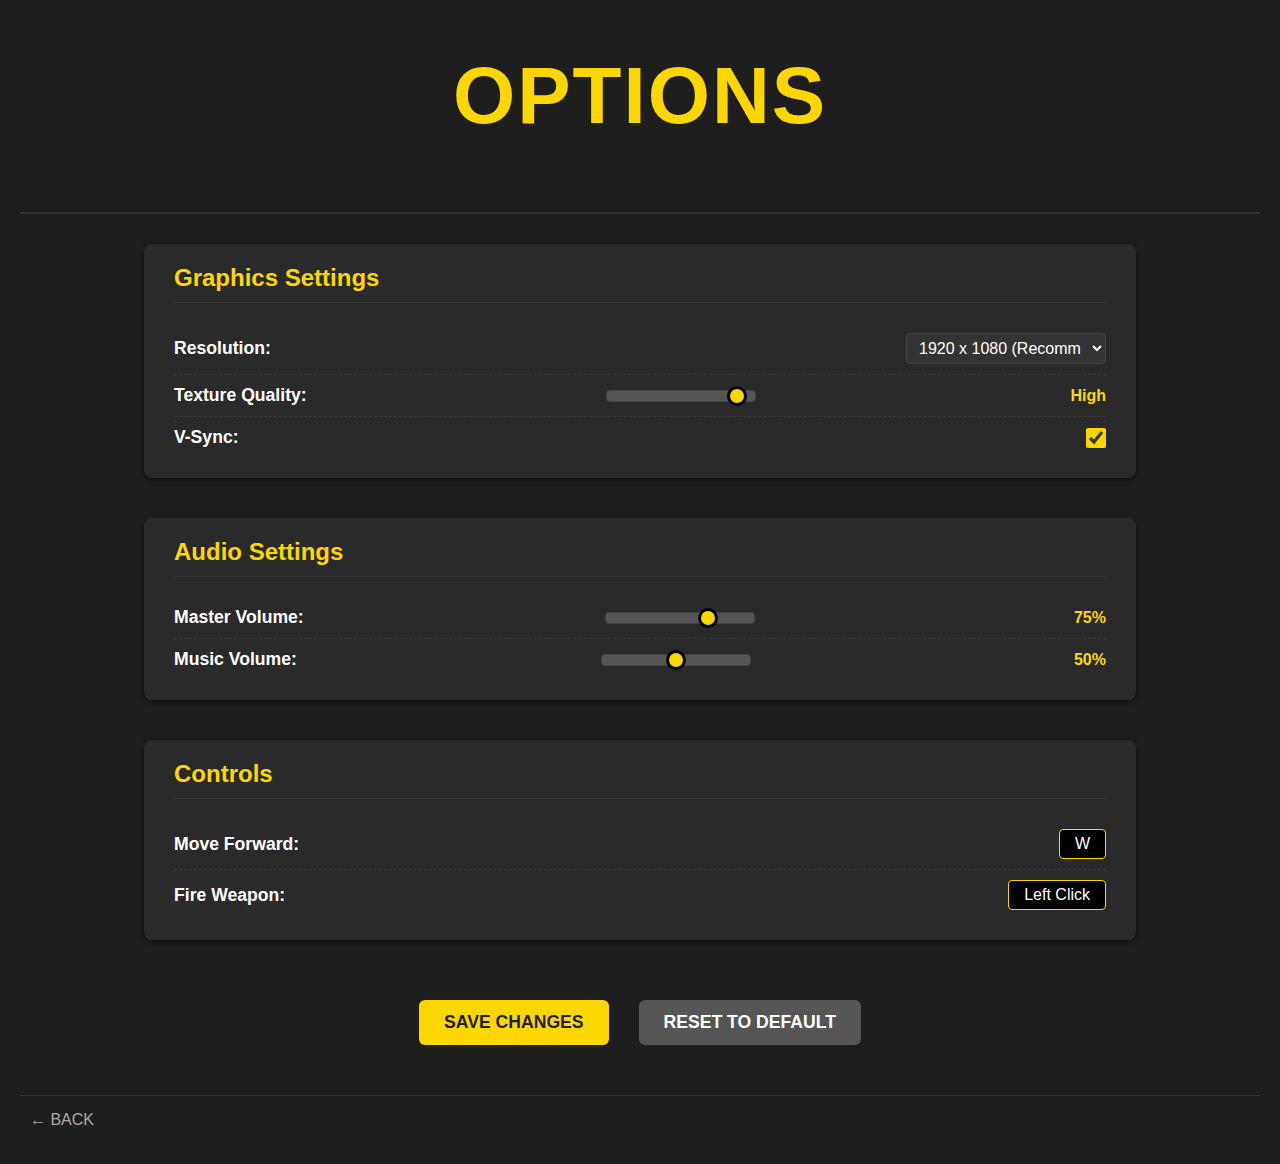
<file: options.html>
<!DOCTYPE html>
<html lang="en">
<head>
    <meta charset="UTF-8">
    <meta name="viewport" content="width=device-width, initial-scale=1.0">
    <title>Game Options</title>
    <link rel="stylesheet" href="styles.css"> 
</head>
<body>

    <div class="app-container">
        
        <header class="options-header">
            <h1 class="main-title">OPTIONS</h1>
        </header>

        <main class="options-settings-main">
            
            <section class="settings-group graphics-settings">
                <h2>Graphics Settings</h2>
                
                <div class="setting-item">
                    <label for="resolution-select" class="setting-label">Resolution:</label>
                    <select id="resolution-select" class="setting-control">
                        <option value="1920x1080">1920 x 1080 (Recommended)</option>
                        <option value="1280x720">1280 x 720</option>
                    </select>
                </div>

                <div class="setting-item">
                    <label for="texture-quality" class="setting-label">Texture Quality:</label>
                    <input type="range" id="texture-quality" min="1" max="3" value="3" step="1" class="setting-control slider">
                    <span class="slider-value">High</span>
                </div>

                <div class="setting-item">
                    <label for="v-sync" class="setting-label">V-Sync:</label>
                    <input type="checkbox" id="v-sync" class="setting-control checkbox" checked>
                </div>
            </section>

            <section class="settings-group audio-settings">
                <h2>Audio Settings</h2>
                
                <div class="setting-item">
                    <label for="master-volume" class="setting-label">Master Volume:</label>
                    <input type="range" id="master-volume" min="0" max="100" value="75" step="1" class="setting-control slider">
                    <span class="slider-value volume-value">75%</span>
                </div>

                <div class="setting-item">
                    <label for="music-volume" class="setting-label">Music Volume:</label>
                    <input type="range" id="music-volume" min="0" max="100" value="50" step="1" class="setting-control slider">
                    <span class="slider-value volume-value">50%</span>
                </div>
            </section>

            <section class="settings-group controls-settings">
                <h2>Controls</h2>
                
                <div class="setting-item">
                    <label for="move-forward" class="setting-label">Move Forward:</label>
                    <span class="setting-control keybind-display">W</span>
                </div>
                
                <div class="setting-item">
                    <label for="fire-weapon" class="setting-label">Fire Weapon:</label>
                    <span class="setting-control keybind-display">Left Click</span>
                </div>
            </section>

            <div class="options-actions">
                <button class="action-button save-btn" id="save-options-btn">SAVE CHANGES</button>
                <button class="action-button reset-btn" id="reset-options-btn">RESET TO DEFAULT</button>
            </div>

        </main>
        
        <footer class="bottom-back-nav">
            <a href="index.html" class="back-link" id="back-to-menu-btn">
                &leftarrow; BACK
            </a>
        </footer>

    </div>

</body>
</html>
</file>
<file: styles.css>
/* GLOBAL RESETS AND FONT */
:root {
    /* Color Palette */
    --color-dark-bg: #1e1e1e; /* Dark background */
    --color-primary-text: #ffffff; /* White text for contrast */
    --color-accent-gold: #FFD700; /* Gold for titles and accents */
    --color-secondary-gray: #aaaaaa; /* Lighter text for labels */
    --color-divider: #333333; /* Darker line for separation */
    
    /* Font Placeholder (Use a strong, modern font from Google Fonts like 'Roboto Condensed' or 'Inter') */
    --font-primary: 'Arial Black', sans-serif;
    --font-secondary: 'Arial', sans-serif;
}

* {
    margin: 0;
    padding: 0;
    box-sizing: border-box;
}

body {
    background-color: var(--color-dark-bg);
    color: var(--color-primary-text);
    font-family: var(--font-secondary);
    /* Set a height for demonstration, as this is a full-screen app design */
    min-height: 100vh;
    display: flex; /* Helps center the app-container if needed */
    justify-content: center;
}

/* APP CONTAINER - Simulates the bounds of your desktop/app frame */
.app-container {
    width: 100%;
    max-width: 1440px; /* Assuming a common desktop resolution */
    padding: 20px;
    display: flex;
    flex-direction: column;
    min-height: 100vh;
}

/* -------------------- MAIN LAYOUT (Flexbox for Two Columns) -------------------- */
.friends-main-layout {
    flex-grow: 1; /* Allows the content to fill the remaining space */
    display: flex;
    gap: 50px; /* Space between the left and right panels */
    padding-bottom: 50px; /* Space above the footer */
}

/* LEFT COLUMN: NAVIGATION */
.left-menu-panel {
    width: 40%; /* Takes up 40% of the main space */
    padding-top: 50px;
}

.main-title {
    font-size: 5em; /* Large size for FRIENDS */
    color: var(--color-accent-gold);
    font-family: var(--font-primary);
    margin-bottom: 40px;
    letter-spacing: 2px;
}

.primary-nav-links {
    display: flex;
    flex-direction: column;
    gap: 25px; /* Space between menu links */
}

.nav-link {
    color: var(--color-primary-text);
    font-size: 1.8em;
    font-family: var(--font-primary);
    text-decoration: none;
    transition: color 0.2s;
    width: fit-content; /* Only takes up space needed by text */
}

.nav-link:hover {
    color: var(--color-accent-gold);
    text-decoration: underline;
    cursor: pointer;
}

/* -------------------- RIGHT COLUMN: STATUS PANEL -------------------- */
.right-status-panel {
    width: 60%; /* Takes up 60% of the main space */
    padding-top: 50px;
    border-left: 1px solid var(--color-divider); /* Visual separator */
    padding-left: 50px;
}

/* Current User Status Widget */
.current-user-status {
    background-color: #2a2a2a;
    padding: 15px;
    border-radius: 5px;
    margin-bottom: 30px;
}

.status-indicator {
    color: var(--color-secondary-gray);
    font-size: 0.9em;
    margin-bottom: 10px;
}

.user-profile-widget {
    display: flex;
    align-items: center;
    gap: 15px;
}

.profile-avatar {
    width: 50px;
    height: 50px;
    border-radius: 50%; /* Makes the image circular */
    border: 2px solid var(--color-accent-gold);
}

.username {
    font-size: 1.2em;
    font-weight: bold;
}

.user-activity {
    color: #00ff00; /* Placeholder for 'Playing' indicator */
    font-size: 0.9em;
    margin-left: auto; /* Pushes the activity to the far right */
}

/* Friend Status Lists (Online/Offline) */
.friend-status-list h2 {
    color: var(--color-secondary-gray);
    font-size: 1.1em;
    margin-top: 25px;
    margin-bottom: 10px;
    padding-bottom: 5px;
    border-bottom: 1px solid var(--color-secondary-gray);
}

/* -------------------- BOTTOM NAVIGATION (FOOTER) -------------------- */
.bottom-back-nav {
    border-top: 1px solid var(--color-divider);
    padding: 15px 0;
    text-align: left;
}

.back-link {
    color: var(--color-secondary-gray);
    text-decoration: none;
    font-size: 1em;
    padding: 5px 10px;
    transition: color 0.2s;
}

.back-link:hover {
    color: var(--color-primary-text);
}

/* -------------------- FRIEND LIST HEADER (Title and Search) -------------------- */

.friend-list-header {
    /* Uses Flexbox to put the H1 and the Search Widget side-by-side */
    display: flex;
    justify-content: space-between;
    align-items: center;
    padding: 30px 0;
    border-bottom: 2px solid var(--color-divider);
    margin-bottom: 20px;
}

/* Ensure the main title is the large gold text */
.friend-list-header .main-title {
    /* Reuses the style from the main menu */
    font-size: 3.5em; 
    margin: 0;
}

/* Search Widget Styling */
.search-widget {
    display: flex;
    align-items: center;
    background-color: #333333; /* Darker background for the input area */
    border-radius: 5px;
    overflow: hidden;
    padding: 5px;
}

.search-input {
    background: none;
    border: none;
    color: var(--color-primary-text);
    padding: 8px 10px;
    font-size: 1em;
    width: 300px; /* Set a fixed width for the search bar */
    outline: none; /* Removes the blue glow when clicked */
}

.search-input::placeholder {
    color: var(--color-secondary-gray);
}

.search-button {
    background-color: var(--color-accent-gold);
    color: var(--color-dark-bg);
    border: none;
    padding: 8px 15px;
    font-size: 1.1em;
    cursor: pointer;
    transition: background-color 0.2s;
}

.search-button:hover {
    background-color: #ffd100; /* Slightly lighter gold on hover */
}


/* -------------------- FRIEND LISTS LAYOUT -------------------- */

.friend-lists-main {
    /* Uses Flexbox to arrange the Online and Offline sections side-by-side */
    display: flex;
    gap: 40px; 
    flex-wrap: wrap; /* Allows sections to wrap if the screen is too small */
    flex-grow: 1;
}

.friend-list {
    /* Each list section (Online/Offline) takes half the available width */
    width: calc(50% - 20px); 
    min-width: 300px; /* Ensures it doesn't get too narrow */
}

.friend-list h2 {
    color: var(--color-secondary-gray);
    font-size: 1.2em;
    border-bottom: 1px solid var(--color-divider);
    padding-bottom: 8px;
    margin-bottom: 15px;
}

.list-container {
    display: flex;
    flex-direction: column;
    gap: 5px; /* Space between each player row */
}


/* -------------------- PLAYER ROW TEMPLATE STYLING -------------------- */

.friend-row {
    /* Makes the row an even Flex container */
    display: flex;
    justify-content: space-between;
    align-items: center;
    background-color: #2a2a2a;
    padding: 10px 15px;
    border-radius: 4px;
    transition: background-color 0.2s;
}

.friend-row:hover {
    background-color: #383838; /* Slightly lighter row on hover */
}

.friend-info {
    /* Grouping the avatar and name */
    display: flex;
    align-items: center;
    gap: 10px;
    width: 40%; /* Ensures the name doesn't take up too much space */
}

.friend-avatar {
    width: 40px;
    height: 40px;
    border-radius: 50%;
    border: 2px solid var(--color-accent-gold); /* Gold border for emphasis */
}

.friend-name {
    font-weight: bold;
    font-size: 1.1em;
}

.friend-status {
    font-size: 0.9em;
    width: 30%; /* Gives status a fixed column width */
    text-align: right;
}

.status-online {
    color: #00ff00; /* Green for online status */
}

.status-offline {
    color: var(--color-secondary-gray); /* Gray for offline status */
}

.message-button {
    background-color: var(--color-divider);
    color: var(--color-primary-text);
    border: none;
    padding: 5px 10px;
    border-radius: 4px;
    cursor: pointer;
    font-size: 1em;
}

.message-button:hover {
    background-color: #555555;
}

/* -------------------- PLAYER SEARCH HEADER -------------------- */

.player-search-header {
    /* Centering the search bar below the title */
    display: flex;
    flex-direction: column;
    align-items: center;
    padding: 30px 0 40px;
    border-bottom: 2px solid var(--color-divider);
    margin-bottom: 20px;
}

.player-search-header .main-title {
    /* Reuses the large, gold title style */
    font-size: 3.5em; 
    margin-bottom: 30px;
}

/* -------------------- LARGE SEARCH WIDGET -------------------- */

.search-widget-large {
    display: flex;
    background-color: #333333; /* Darker background for the input area */
    border-radius: 8px;
    overflow: hidden;
    width: 60%; /* Make the search bar wide and prominent */
    min-width: 400px;
    box-shadow: 0 4px 10px rgba(0, 0, 0, 0.5);
}

.search-input-main {
    background: none;
    border: none;
    color: var(--color-primary-text);
    padding: 15px 20px;
    font-size: 1.1em;
    flex-grow: 1; /* Allows the input to take up all available space */
    outline: none; 
}

.search-input-main::placeholder {
    color: var(--color-secondary-gray);
}

.search-button-main {
    background-color: var(--color-accent-gold);
    color: var(--color-dark-bg);
    border: none;
    padding: 15px 30px;
    font-size: 1.1em;
    font-weight: bold;
    cursor: pointer;
    transition: background-color 0.2s;
}

.search-button-main:hover {
    background-color: #ffd100;
}

/* -------------------- SEARCH RESULTS SECTION -------------------- */

.search-results-main {
    flex-grow: 1;
    padding: 0 50px; /* Padding for the container to keep it off the edges */
}

.results-container {
    display: flex;
    flex-direction: column;
    gap: 8px; /* Space between result rows */
    width: 100%;
}

.initial-message {
    color: var(--color-secondary-gray);
    text-align: center;
    padding: 50px 0;
    font-style: italic;
}


/* -------------------- RESULT ROW TEMPLATE STYLING -------------------- */

.result-row {
    /* Makes the row an even Flex container, similar to the friend list */
    display: flex;
    justify-content: space-between;
    align-items: center;
    background-color: #2a2a2a;
    padding: 10px 15px;
    border-radius: 4px;
    transition: background-color 0.2s;
}

.result-row:hover {
    background-color: #383838; 
}

.player-info-result {
    /* Grouping the avatar and name */
    display: flex;
    align-items: center;
    gap: 10px;
    width: 40%; 
}

.result-avatar {
    width: 40px;
    height: 40px;
    border-radius: 50%;
    border: 2px solid var(--color-accent-gold);
}

.player-name-result {
    font-weight: bold;
    font-size: 1.1em;
}

.player-status-result {
    font-size: 0.9em;
    width: 30%;
    text-align: center;
}

.action-button {
    background-color: var(--color-accent-gold);
    color: var(--color-dark-bg);
    border: none;
    padding: 8px 15px;
    border-radius: 4px;
    cursor: pointer;
    font-weight: bold;
    transition: background-color 0.2s;
}

.action-button:hover {
    background-color: #ffd100;
}

/* -------------------- OPTIONS PAGE LAYOUT -------------------- */

.options-header {
    /* Centering the title */
    display: flex;
    justify-content: center;
    padding: 30px 0;
    border-bottom: 2px solid var(--color-divider);
    margin-bottom: 30px;
}

.options-settings-main {
    /* Uses a column layout with gaps for clean spacing */
    display: flex;
    flex-direction: column;
    gap: 40px; /* Space between the Graphics, Audio, and Controls sections */
    padding: 0 10%; /* Center the content by adding horizontal padding */
}

/* Settings Group Section (Graphics, Audio, Controls) */
.settings-group {
    background-color: #2a2a2a; /* Slightly lighter background for the group box */
    padding: 20px 30px;
    border-radius: 8px;
    box-shadow: 0 2px 5px rgba(0, 0, 0, 0.5);
}

.settings-group h2 {
    color: var(--color-accent-gold);
    font-size: 1.5em;
    border-bottom: 1px solid var(--color-divider);
    padding-bottom: 10px;
    margin-bottom: 20px;
}

/* Individual Setting Row */
.setting-item {
    display: flex;
    justify-content: space-between; /* Pushes label to left, control to right */
    align-items: center;
    padding: 10px 0;
    border-bottom: 1px dashed #3a3a3a; /* Subtle divider for each item */
}

.setting-item:last-child {
    border-bottom: none; /* Remove divider for the last item in a group */
}

.setting-label {
    color: var(--color-primary-text);
    font-size: 1.1em;
    font-weight: bold;
}

/* -------------------- SETTING CONTROLS (Input Styles) -------------------- */

.setting-control {
    font-size: 1em;
    padding: 5px 8px;
    border-radius: 4px;
    background-color: #333333;
    color: var(--color-primary-text);
    border: 1px solid #444444;
}

/* Select Menu */
select.setting-control {
    width: 200px;
}

/* Checkbox Styling (Basic) */
input[type="checkbox"].checkbox {
    width: 20px;
    height: 20px;
    accent-color: var(--color-accent-gold); /* Colors the box/check mark */
}

/* Keybind Display (Read-only text) */
.keybind-display {
    padding: 5px 15px;
    border: 1px solid var(--color-accent-gold);
    background-color: #000000;
    cursor: default;
}

/* Slider (Range Input) Styling */
.slider {
    width: 150px;
    height: 8px;
    -webkit-appearance: none; /* Removes default styling */
    background: #555555;
    border-radius: 4px;
    margin: 0 15px;
    cursor: pointer;
}

/* Slider Track/Bar Styling (Webkit/Firefox) */
.slider::-webkit-slider-thumb {
    -webkit-appearance: none;
    appearance: none;
    width: 20px;
    height: 20px;
    border-radius: 50%;
    background: var(--color-accent-gold);
    cursor: pointer;
    border: 3px solid #000000;
}

.slider-value {
    color: var(--color-accent-gold);
    font-weight: bold;
    width: 50px; /* Ensures consistent alignment */
    text-align: right;
}

/* -------------------- ACTION BUTTONS -------------------- */

.options-actions {
    display: flex;
    justify-content: center;
    gap: 30px;
    padding-top: 20px;
    padding-bottom: 50px;
}

.options-actions .action-button {
    /* Reuses the standard gold button style */
    padding: 12px 25px;
    font-size: 1.1em;
    font-weight: bold;
    border-radius: 6px;
    transition: transform 0.1s;
}

.options-actions .save-btn {
    background-color: var(--color-accent-gold);
    color: var(--color-dark-bg);
}

.options-actions .reset-btn {
    background-color: #555555;
    color: var(--color-primary-text);
}

.options-actions .action-button:active {
    transform: translateY(1px); /* Simple press effect */
}

/* -------------------- TWO-COLUMN LAYOUT: Friends & Requests -------------------- */

.friends-requests-main-layout {
    /* Uses Flexbox to arrange the two main sections side-by-side */
    display: flex;
    gap: 30px;
    flex-grow: 1; /* Allows the content to fill the screen */
    padding: 20px 0 50px;
}

/* Left Panel (Friend List) */
.friend-list-panel {
    width: 65%; /* Allocate more space to the main friend list */
    min-width: 400px;
}

/* Right Panel (Requests) */
.requests-panel {
    width: 35%; /* Dedicated space for requests */
    min-width: 250px;
    border-left: 1px solid var(--color-divider);
    padding-left: 30px;
}

/* Reusable List Heading */
.friend-list-panel h2, .requests-panel h2 {
    color: var(--color-secondary-gray);
    font-size: 1.2em;
    border-bottom: 1px solid var(--color-divider);
    padding-bottom: 8px;
    margin-bottom: 15px;
}

/* -------------------- AVATAR & STATUS CIRCLE (The complex part) -------------------- */

/* 1. Parent Container (Needed for relative positioning) */
.avatar-container {
    position: relative; 
    width: 40px; 
    height: 40px;
}

/* 2. Avatar Image (Reuses existing .friend-avatar styling) */
/* .friend-avatar is already styled to be 40x40px and round */

/* 3. Status Circle (The absolute overlay) */
.status-indicator {
    position: absolute; /* Positioned relative to the parent .avatar-container */
    bottom: 0;
    right: 0;
    width: 10px;
    height: 10px;
    border-radius: 50%;
    border: 2px solid var(--color-dark-bg); /* Dark border for high visibility against the avatar */
}

/* Status Colors (Reuses existing .status-online/.status-offline color definitions) */
.status-indicator.status-online {
    background-color: #00ff00; /* Bright Green */
}

.status-indicator.status-offline {
    background-color: var(--color-secondary-gray); /* Gray/Silver */
}

/* -------------------- FRIEND REQUESTS STYLING -------------------- */

.requests-list {
    display: flex;
    flex-direction: column;
    gap: 10px;
}

.request-row {
    display: flex;
    justify-content: space-between;
    align-items: center;
    background-color: #2a2a2a;
    padding: 10px 15px;
    border-radius: 4px;
}

.request-name {
    font-weight: bold;
    font-size: 1.1em;
    flex-grow: 1; /* Push buttons to the right */
}

.request-actions {
    display: flex;
    gap: 10px;
}

.request-actions .action-button {
    padding: 5px 10px;
    font-size: 0.9em;
    font-weight: bold;
    border-radius: 4px;
    cursor: pointer;
    transition: opacity 0.2s;
}

.request-actions .action-button:hover {
    opacity: 0.8;
}

.accept-btn {
    background-color: #008000; /* Green Accept */
    color: var(--color-primary-text);
    border: none;
}

.decline-btn {
    background-color: #ff4500; /* Orange/Red Decline */
    color: var(--color-primary-text);
    border: none;
}
</file>
